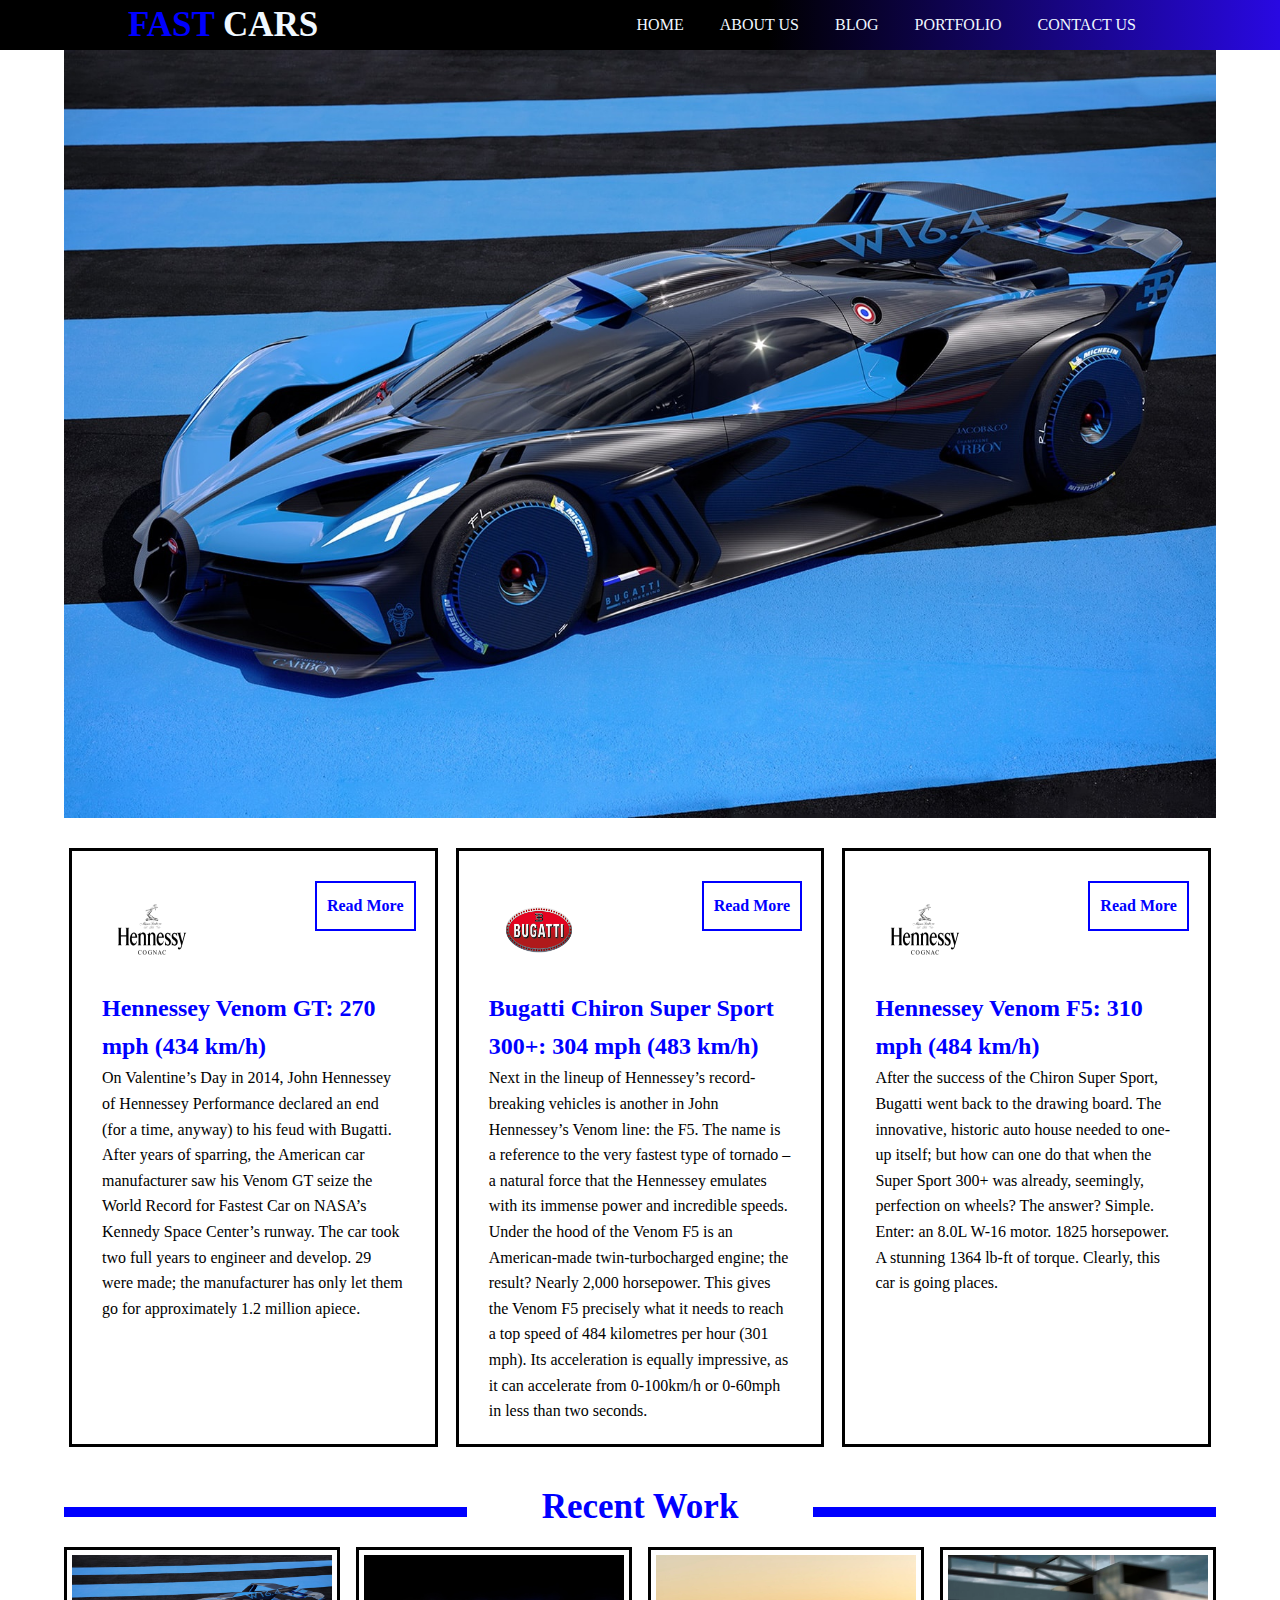
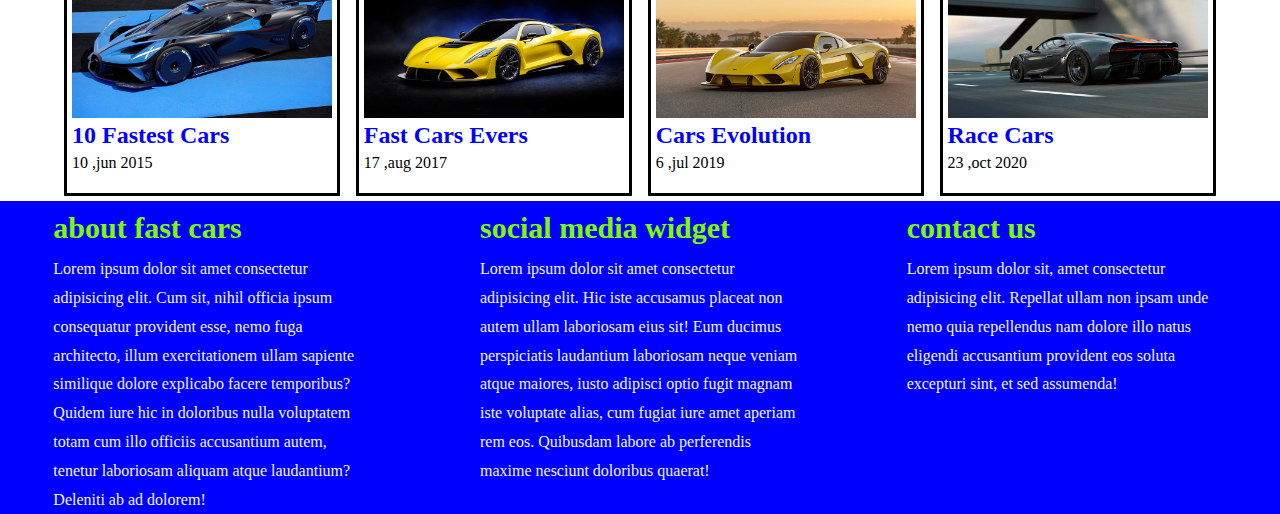
<file: index.html>
<!DOCTYPE html>
<html lang="en">
<head>
    <meta charset="UTF-8">
    <meta http-equiv="X-UA-Compatible" content="IE=edge">
    <meta name="viewport" content="width=device-width, initial-scale=1.0">
    <title>Document</title>
    <link rel="stylesheet" href="./css/main.css">
</head>
<body>
    <nav>
        <h1><span>fast</span> cars</h1>
        <div class="nav-bar">
           <a href="home">home</a>
           <a href="about us">about us</a>
           <a href="blog">blog</a>
           <a href="portfolio">portfolio</a>
           <a href="contact us">contact us</a>

        </div>
    </nav>
    <div class="container">
        <div class="slider">
            <figure> <div class="slide" >
                <img src="./img/1.jpg" alt="Fastest Cars in the World: Supercars with Lightning-Fast Top Speeds">
               <!-- <div class="hover1"><h2>Fastest Cars in the World: Supercars with Lightning-Fast Top Speeds</h2></div>
                -->
                 </div>
            <div class="slide" >
                <img src="./img/2.jpg" alt="Hennessey Venom GT: 270 mph (434 km/h)">
               <!--<div class="hover2"><h2>Hennessey Venom GT: 270 mph (434 km/h)</h2></div>--> 
                
                   </div>
            <div class="slide" >
                <img src="./img/3.jpg" alt="Bugatti Chiron Super Sport 300+: 304 mph (483 km/h)">
               <!-- <div class="hover3"> <h2>Bugatti Chiron Super Sport 300+: 304 mph (483 km/h)</h2></div>
               -->
          	
            </div>
            <div class="slide" >
                <img src="./img/4.jpg" alt=" Hennessey Venom F5: 310 mph (484 km/h)">
                <!-- <div class="hover4"><h2>Hennessey Venom F5: 310 mph (484 km/h)</h2></div> -->
                
            </div>
            <div class="slide" >
                <img src="./img/1.jpg" alt="Fastest Cars in the World: Supercars with Lightning-Fast Top Speeds">
               <!-- <div class="hover1"><h2>Fastest Cars in the World: Supercars with Lightning-Fast Top Speeds</h2></div>
           -->
                   </div>      
                </figure>
           
           
          











        </div>

        <div class="topics">
            <div>
                <img src="./img/hennessy-logo.png" alt="">
                <h2>Hennessey Venom GT: 270 mph (434 km/h)</h2>
                <p>On Valentine’s Day in 2014, John Hennessey of Hennessey Performance declared an end (for a time, anyway) to his feud with Bugatti. After years of sparring, the American car manufacturer saw his Venom GT seize the World Record for Fastest Car on NASA’s Kennedy Space Center’s runway.

                    The car took two full years to engineer and develop. 29 were made; the manufacturer has only let them go for approximately 1.2 million apiece. </p>
                <a href="">read more</a>
            </div>
            <div>
                <img src="./img/Bugatti-logo-1024x768.png" alt="">
                <h2>Bugatti Chiron Super Sport 300+: 304 mph (483 km/h)</h2>
                <p>Next in the lineup of Hennessey’s record-breaking vehicles is another in John Hennessey’s Venom line: the F5. The name is a reference to the very fastest type of tornado – a natural force that the Hennessey emulates with its immense power and incredible speeds. 

                    Under the hood of the Venom F5 is an American-made twin-turbocharged engine; the result? Nearly 2,000 horsepower. This gives the Venom F5 precisely what it needs to reach a top speed of 484 kilometres per hour (301 mph). Its acceleration is equally impressive, as it can accelerate from 0-100km/h or 0-60mph in less than two seconds. </p>
                <a href="">read more</a>
            </div>
            <div>
                <img src="./img/hennessy-logo.png" alt="">
                <h2>Hennessey Venom F5: 310 mph (484 km/h)</h2>
                <p>After the success of the Chiron Super Sport, Bugatti went back to the drawing board. The innovative, historic auto house needed to one-up itself; but how can one do that when the Super Sport 300+ was already, seemingly, perfection on wheels? 

                    The answer? Simple.
                    
                    Enter: an 8.0L W-16 motor. 1825 horsepower. A stunning 1364 lb-ft of torque. 
                    
                    Clearly, this car is going places. </p>
                <a href="">read more</a>
            </div>
        </div>
        <div class="line">
                <h2>recent work</h2>
            </div>
        <div class="recent-work">
            
            <div class="box box1">
                <img src="./img/1.jpg" alt="">
                <h2>10 fastest cars</h2>
                <p>10 ,jun 2015</p>
            </div>
            <div class="box box2">
                <img src="./img/4.jpg" alt="">
                <h2>fast cars evers</h2>
                <p>17 ,aug 2017</p>
            </div>
            <div class="box box3">
                <img src="./img/3.jpg" alt="">
                <h2>cars evolution</h2>
                <p>6 ,jul 2019</p>
            </div>
            <div class="box box4">
                <img src="./img/2.jpg" alt="">
                <h2>race cars</h2>
                <p>23 ,oct 2020</p>
            </div>
        </div>
    </div>
    <footer> <div class="bg">
        <div>
            <h3>about fast cars</h3>
            <p>Lorem ipsum dolor sit amet consectetur adipisicing elit. Cum sit, nihil officia ipsum consequatur provident esse, nemo fuga architecto, illum exercitationem ullam sapiente similique dolore explicabo facere temporibus? Quidem iure hic in doloribus nulla voluptatem totam cum illo officiis accusantium autem, tenetur laboriosam aliquam atque laudantium? Deleniti ab ad dolorem!</p>
        </div>
        <div>
            <h3>social media widget</h3>
            <p>Lorem ipsum dolor sit amet consectetur adipisicing elit. Hic iste accusamus placeat non autem ullam laboriosam eius sit! Eum ducimus perspiciatis laudantium laboriosam neque veniam atque maiores, iusto adipisci optio fugit magnam iste voluptate alias, cum fugiat iure amet aperiam rem eos. Quibusdam labore ab perferendis maxime nesciunt doloribus quaerat!</p>
        </div>
        <div>
            <h3>contact us</h3>
            <p>Lorem ipsum dolor sit, amet consectetur adipisicing elit. Repellat ullam non ipsam unde nemo quia repellendus nam dolore illo natus eligendi accusantium provident eos soluta excepturi sint, et sed assumenda!</p>
        </div>
    </div>
    </footer>
    
</body>
</html>
</file>
<file: css/main.css>
*{
    padding: 0;
    margin: 0;
    font-family: Georgia, 'Times New Roman', Times, serif;
}
*, *::after, *::before {
    box-sizing: inherit;
}
html{
    box-sizing: border-box;
    overflow-X: hidden;
}

/*========start nav=========*/
nav{
    text-transform: uppercase;
    color: aliceblue;
    background: linear-gradient( to right, #000 60%,rgb(41, 9, 226));
    display: flex;
    position: relative;
    width: 100%;
    height: 50px;
    align-items: center;
    
    
    
}
nav h1 {
     position: absolute;
     left: 10%;
     font-size: 35px;
}
nav h1 span {
    color: blue;
}
nav .nav-bar {
    position: absolute;
    right: 10%;
    transition: 1s;
  
    
}
nav .nav-bar a{
    text-decoration: none;
    color: aliceblue; 
    margin: 1rem;
    position: relative;
    
}
nav .nav-bar a::after{
    content: '';
    height: 3px;
    width: 0;
    background-color: blueviolet;
    position: absolute;
    left: 0;
    bottom: -10px;
    transition: 0.5s;

}
nav .nav-bar a:hover::after{
    width: 100%;
}
nav .nav-bar a:hover {
    color: blueviolet;
    font-weight: bold;
}
@media (max-width : 850px) {
    nav{
        width: 100%;
        height: 100px;
        display: block;
        background: linear-gradient( to right, #000 60%,rgb(41, 9, 226));
    }
    nav h1 {
        position: relative;
        text-align: center;
        left: 0;
    }
    nav .nav-bar{
        position: relative;
        display: flex;
        align-items: center;
        justify-content: space-around;
        font-size: 10px;
        right: 0;
        
    }
    
}
 
/*=========end nav=======*/
.container {
    width: 90vw;
    margin: auto;
    overflow: hidden;
  
}

.container .slider .slide {
    position: relative;
}
/*.container .slider .slide div {
    position: relative;
    
    text-align: center;
   
    background-image: linear-gradient(50% rgba(0, 0, 0, 0.5),rgba(0,0,0,0));
}
.container .slider .slide div {}
/*.container .slider .one h2 {
    position: absolute;
    left: -30%;
}
.container .slider .two h2 {
    position: absolute;
    left: -130%;
}.container .slider .three h2 {
    position: absolute;
    left: -230%;
}.container .slider .four h2 {
    position: absolute;
    left: -330%;
}.container .slider .five h2 {
    position: absolute;
    left: -430%;
}*/ */
.container .slider .slide img {
    position: relative;
    object-fit: cover;
    width: 100%;
    height: 100%;
    top: 0;
    left: 0;
}

.container .slider figure .slide {
	position: relative;
	width: 500%;
	margin: 0;
	left: 0;
	animation: 20s slider infinite;
    animation-direction: forward;
}
.container .slider figure .slide img {
	width: 20%;
	float: left;
}

@keyframes slider {
	0% {
		left: 0;
	}
	20% {
		left: 0;
	}
	25% {
		left: -100%;
	}
	45% {
		left: -100%;
	}
	50% {
		left: -200%;
	}
	70% {
		left: -200%;
	}
	75% {
		left: -300%;
	}
	95% {
		left: -300%;
	}
	100% {
		left: -400%;
	}
}
/*========end slider=========*/
.container .topics {
    display: flex;
    flex-wrap: nowrap;
    justify-content: space-between;
    width: 100%;
}
.container .topics div {
    position: relative;
    max-width: 32%;
    line-height: 1.6;
    border: 3px solid black;
    padding: 30px;
    margin: 30px 5px;
    padding-bottom: 20px;
    
}
.container .topics div img {
    width: 100px;
    height: 100px;
    margin: auto;
    
}
.container .topics div h2 {
    color: blue;
}
.container .topics div p {
align-self: baseline;
}
.container .topics div a {
    padding: 10px;
    color: blue;
    border: 2px solid blue;
    margin:30px auto;
    position: absolute;
    top: 0%;
    left: 67%;
    text-decoration: none;
    font-weight: bold;
    text-transform: capitalize;

   
}
@media (max-width : 1075px) {
    .container .topics {
        flex-direction: column;
    }
    .container .topics div {
      max-width: 100%;   
    }
}
/*============end topics========*/
.container .line {
    margin: 10px 0px;
    padding-bottom: 10px;
}
.container .line h2 {
    color: blue;
    text-align: center;
    font-family: Georgia, 'Times New Roman', Times, serif;
    position: relative;
    font-size: 35px;
    text-transform: capitalize;
}

.container .line h2::before {
    content: '';
    background-color: blue;
    position: absolute;
    top: 50%;
    left: 0;
    height: 10px;
    width: 40%;

}
.container .line h2::after {
    content: '';
    background-color: blue;
    position: absolute;
    top: 50%;
    right: 0;
    height: 10px;
    width: 40%;

}
@media (max-width : 1280px) {
    .container .line h2::before {
        width: 35%;
    }
    .container .line h2::after {
        width: 35%;
    }
}
@media (max-width : 920px) {
    .container .line h2::before {
        width: 30%;
    }
    .container .line h2::after {
        width: 30%;
    }
    .container .line h2 {
        font-size: 30px;
    }
}
@media (max-width : 700px) {
    .container .line h2::before {
        width: 25%;
    }
    .container .line h2::after {
        width: 25%;
    }

}
@media (max-width : 500px) {
    .container .line h2::before {
        width: 20%;
    }
    .container .line h2::after {
        width: 20%;
    }
    .container .line h2 {
        font-size: 25px;
    }
}
@media (max-width : 400px) {
    .container .line h2::before {
        width: 15%;
    }
    .container .line h2::after {
        width: 15%;
    }
}
@media (max-width : 300px) {
    .container .line h2::before {
        width: 10%;
    }
    .container .line h2::after {
        width: 10%;
    }
}
/*endline*/
.container .recent-work {
    display: flex;
    justify-content: space-between;

}
.container .recent-work .box {
    width: 24%;
    border: 3px solid black;
    padding: 5px;
    margin-bottom: 5px;
   /* height: 300px;*/
}
.container .recent-work .box img {
    width: 100%;
    height: 70%;
}
.container .recent-work .box h2{ 
    color: blue;
    text-transform: capitalize;
}
.container .recent-work .box p{
    line-height: 1.8;

}
@media (max-width : 1025px) {
    .container .recent-work {
        flex-wrap: wrap;

    }
    .container .recent-work .box {
        width: 49%;
    }
}
@media (max-width : 700px) {
    .container .recent-work {
        flex-wrap: wrap;

    }
    .container .recent-work .box {
        width: 100%;
    }
}
/*========end recent-work==========*/
footer {
    width: 100vw;
   /* margin: 15px;
    background-color: blue;*/
}
footer .bg {
    background-color: blue;
    width: 100%;
    margin: auto;
    color:aliceblue;
    display: flex;
    justify-content: space-around;
    align-items: baseline;
    line-height: 1.8;
}
footer .bg div {
    width: 25%;

}
footer .bg div h3 {
    font-size: 30px;
    color: lawngreen;
}
@media (max-width : 850px) {
    footer .bg {
        flex-direction: column;
        flex-wrap: wrap;
    }
    footer .bg div {
        width: 90%;
        margin: auto;
    }
}
/*========project end======*/
</file>
